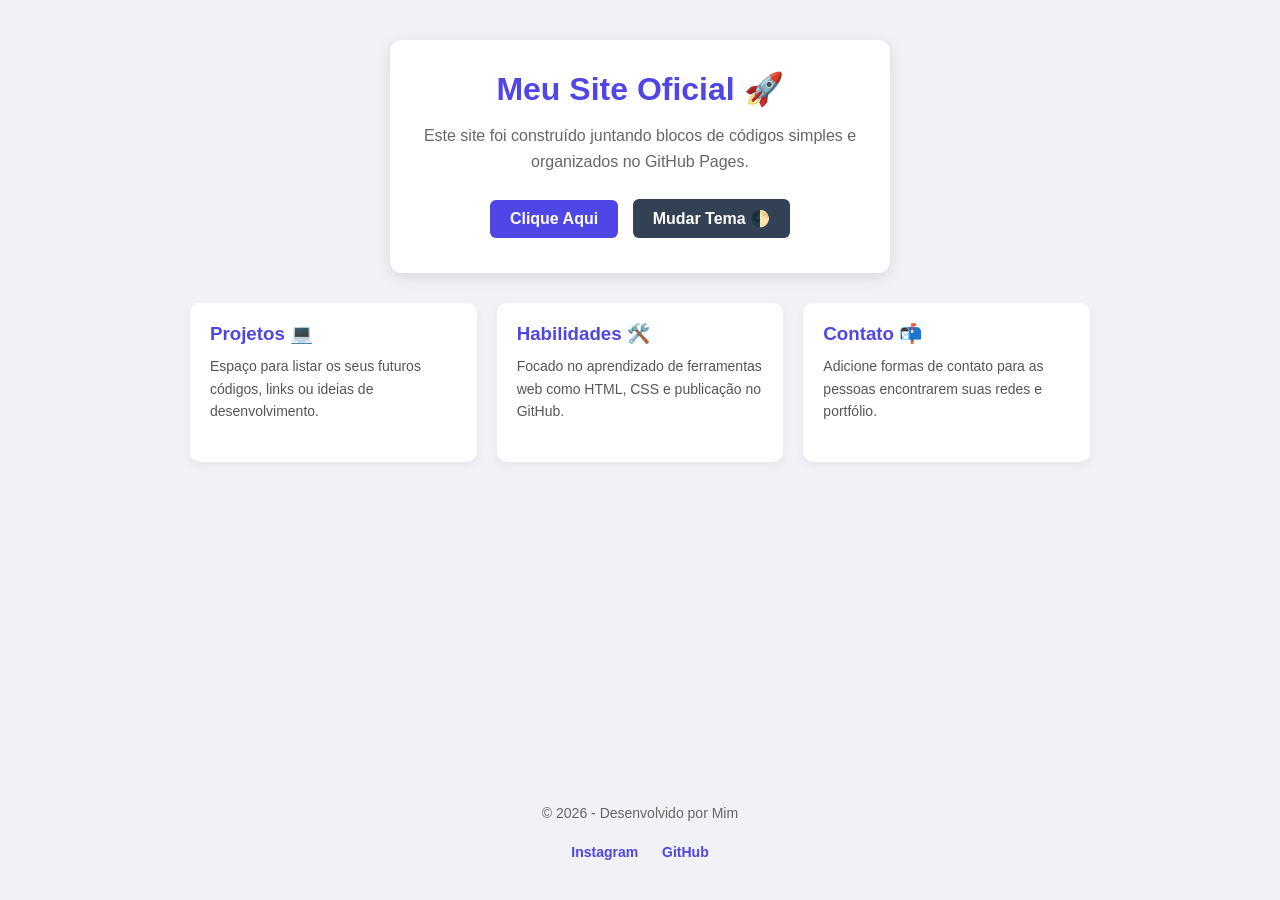
<file: index.html>
<!DOCTYPE html>
<html lang="pt-BR">
<head>
    <meta charset="UTF-8">
    <meta name="viewport" content="width=device-width, initial-scale=1.0">
    <title>Meu Site Organizado</title>
    <link rel="stylesheet" href="style.css">
</head>
<body>

    <div class="main-card">
        <h1>Meu Site Oficial 🚀</h1>
        <p>Este site foi construído juntando blocos de códigos simples e organizados no GitHub Pages.</p>
        <button id="btn-alerta">Clique Aqui</button>
        <button id="btn-tema" class="dark-mode-btn">Mudar Tema 🌓</button>
    </div>

    <div class="cards-section">
        <div class="card">
            <h3>Projetos 💻</h3>
            <p>Espaço para listar os seus futuros códigos, links ou ideias de desenvolvimento.</p>
        </div>
        <div class="card">
            <h3>Habilidades 🛠️</h3>
            <p>Focado no aprendizado de ferramentas web como HTML, CSS e publicação no GitHub.</p>
        </div>
        <div class="card">
            <h3>Contato 📬</h3>
            <p>Adicione formas de contato para as pessoas encontrarem suas redes e portfólio.</p>
        </div>
    </div>

    <div class="footer-container">
        <p>© 2026 - Desenvolvido por Mim</p>
        <div class="social-links">
            <a href="https://instagram.com" target="_blank">Instagram</a>
            <a href="https://github.com" target="_blank">GitHub</a>
        </div>
    </div>

    <script src="script.js"></script>
</body>
</html>
</file>
<file: style.css>
* {
    margin: 0;
    padding: 0;
    box-sizing: border-box;
    font-family: 'Segoe UI', Tahoma, Geneva, Verdana, sans-serif;
    transition: background 0.3s, color 0.3s;
}

body {
    background-color: #f0f2f5;
    color: #333;
    display: flex;
    flex-direction: column;
    align-items: center;
    justify-content: center;
    min-height: 100vh;
    padding: 40px 20px;
}

/* Card Principal */
.main-card {
    background: white;
    padding: 30px;
    border-radius: 12px;
    box-shadow: 0 4px 15px rgba(0,0,0,0.1);
    text-align: center;
    max-width: 500px;
    width: 100%;
    margin-bottom: 30px;
}

h1 {
    color: #4f46e5;
    margin-bottom: 15px;
}

p {
    color: #666;
    line-height: 1.6;
    margin-bottom: 20px;
}

/* Botões */
button {
    background-color: #4f46e5;
    color: white;
    border: none;
    padding: 10px 20px;
    border-radius: 6px;
    cursor: pointer;
    font-size: 16px;
    font-weight: 600;
    margin: 5px;
}

button:hover {
    background-color: #4338ca;
}

.dark-mode-btn {
    background-color: #334155;
}

.dark-mode-btn:hover {
    background-color: #1e293b;
}

/* Seção de Cards Extra */
.cards-section {
    display: flex;
    gap: 20px;
    max-width: 900px;
    width: 100%;
    flex-wrap: wrap;
    justify-content: center;
    margin-bottom: 40px;
}

.card {
    background: white;
    padding: 20px;
    border-radius: 10px;
    box-shadow: 0 4px 10px rgba(0,0,0,0.05);
    flex: 1;
    min-width: 250px;
}

.card h3 {
    color: #4f46e5;
    margin-bottom: 10px;
}

.card p {
    font-size: 14px;
    color: #555;
}

/* Rodapé */
.footer-container {
    text-align: center;
    font-size: 14px;
    margin-top: auto;
}

.social-links {
    margin-top: 8px;
}

.social-links a {
    color: #4f46e5;
    text-decoration: none;
    font-weight: bold;
    margin: 0 10px;
}

.social-links a:hover {
    text-decoration: underline;
}

/* Estilos para o Modo Escuro */
body.dark {
    background-color: #0f172a;
    color: #f8fafc;
}

body.dark .main-card, 
body.dark .card {
    background-color: #1e293b;
    box-shadow: 0 4px 15px rgba(0,0,0,0.3);
}

body.dark p,
body.dark .card p {
    color: #cbd5e1;
}

body.dark h1,
body.dark .card h3,
body.dark .social-links a {
    color: #818cf8;
}
</file>
